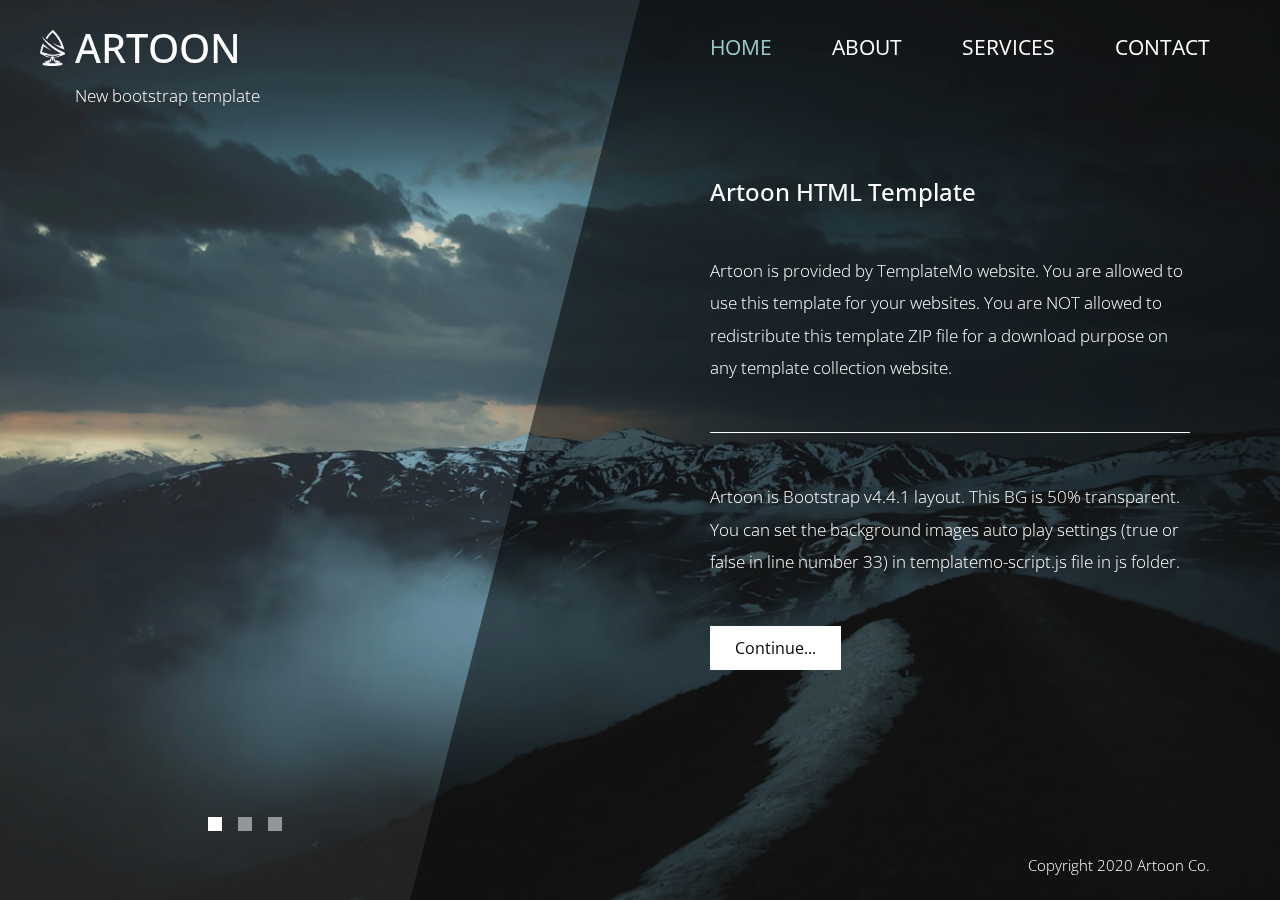
<file: index.html>
<!DOCTYPE html>
<html lang="en">

<head>
    <meta charset="UTF-8">
    <meta name="viewport" content="width=device-width, initial-scale=1.0">
    <meta http-equiv="X-UA-Compatible" content="ie=edge">
    <title>Artoon HTML CSS Template</title>
    <link href="https://fonts.googleapis.com/css?family=Open+Sans:300,400" rel="stylesheet" />
    <link href="css/bootstrap.min.css" rel="stylesheet" />
    <link href="fontawesome/css/all.min.css" rel="stylesheet" />
    <link href="css/templatemo-artoon.css" rel="stylesheet" />
</head>

<body>
    <div class="ar-container">        
        <div>
            <div class="ar-row pt-4">
                <div class="ar-col-left">
                    <div class="ar-site-header media">
                        <img src="img/logo.png">
                        <div class="media-body">
                            <h1 class="ar-sitename text-uppercase">Artoon</h1>
                            <p class="ar-slogon">New bootstrap template</p>
                        </div>        
                    </div>
                </div>
                <div class="ar-col-right">
                    <nav class="navbar navbar-expand-lg" id="ar-main-nav">
                        <button class="navbar-toggler toggler-example mr-0 ml-auto" type="button" 
                            data-toggle="collapse" data-target="#navbar-nav" 
                            aria-controls="navbar-nav" aria-expanded="false" aria-label="Toggle navigation">
                            <span><i class="fas fa-bars"></i></span>
                        </button>
                        <div class="collapse navbar-collapse ar-nav" id="navbar-nav">
                            <ul class="navbar-nav text-uppercase">
                                <li class="nav-item active">
                                    <a class="nav-link ar-nav-link" href="#">Home <span class="sr-only">(current)</span></a>
                                </li>
                                <li class="nav-item">
                                    <a class="nav-link ar-nav-link" href="about.html">About</a>
                                </li>
                                <li class="nav-item">
                                    <a class="nav-link ar-nav-link" href="services.html">Services</a>
                                </li>                            
                                <li class="nav-item">
                                    <a class="nav-link ar-nav-link" href="contact.html">Contact</a>
                                </li>
                            </ul>                            
                        </div>                        
                    </nav>
                </div>
            </div>
            
            <div class="ar-row">
                <div class="ar-col-left"></div>
                <main class="ar-col-right">
                    <section class="ar-content">
                        <h2 class="mb-5 ar-content-title">Artoon HTML Template</h2>
                        <p class="mb-5">Artoon is provided by TemplateMo website. You are allowed to use this template for your websites. You are NOT allowed to redistribute this template ZIP file for a download purpose on any template collection website.</p>
                        <hr class="mb-5">
                        <p class="mb-5">Artoon is Bootstrap v4.4.1 layout. This BG is 50% transparent. You can set the background images auto play settings (true or false in line number 33) in templatemo-script.js file in js folder.</p>                        
                        <a href="about.html" class="btn btn-primary">Continue...</a>
                    </section>
                </main>
            </div>
        </div>        

        <div class="ar-row">
            <div class="ar-col-left text-center">            
                <ul class="ar-bg-controls-wrapper">
                    <li class="ar-bg-control active" data-id="0"></li>
                    <li class="ar-bg-control" data-id="1"></li>
                    <li class="ar-bg-control" data-id="2"></li>
                </ul>            
            </div>        
            <div class="ar-col-right ar-col-footer">
                <footer class="ar-site-footer text-right">
                    <p class="mb-0">Copyright 2020 Artoon Co.</p>
                </footer>
            </div>  
        </div>

        <!-- Diagonal background design -->
        <div class="ar-bg">
            <div class="ar-bg-left"></div>
            <div class="ar-bg-right"></div>
        </div>
    </div>

    <script src="js/jquery-3.4.1.min.js"></script>
    <script src="js/bootstrap.min.js"></script>
    <script src="js/jquery.backstretch.min.js"></script>
    <script src="js/templatemo-script.js"></script>
</body>
</html>
</file>
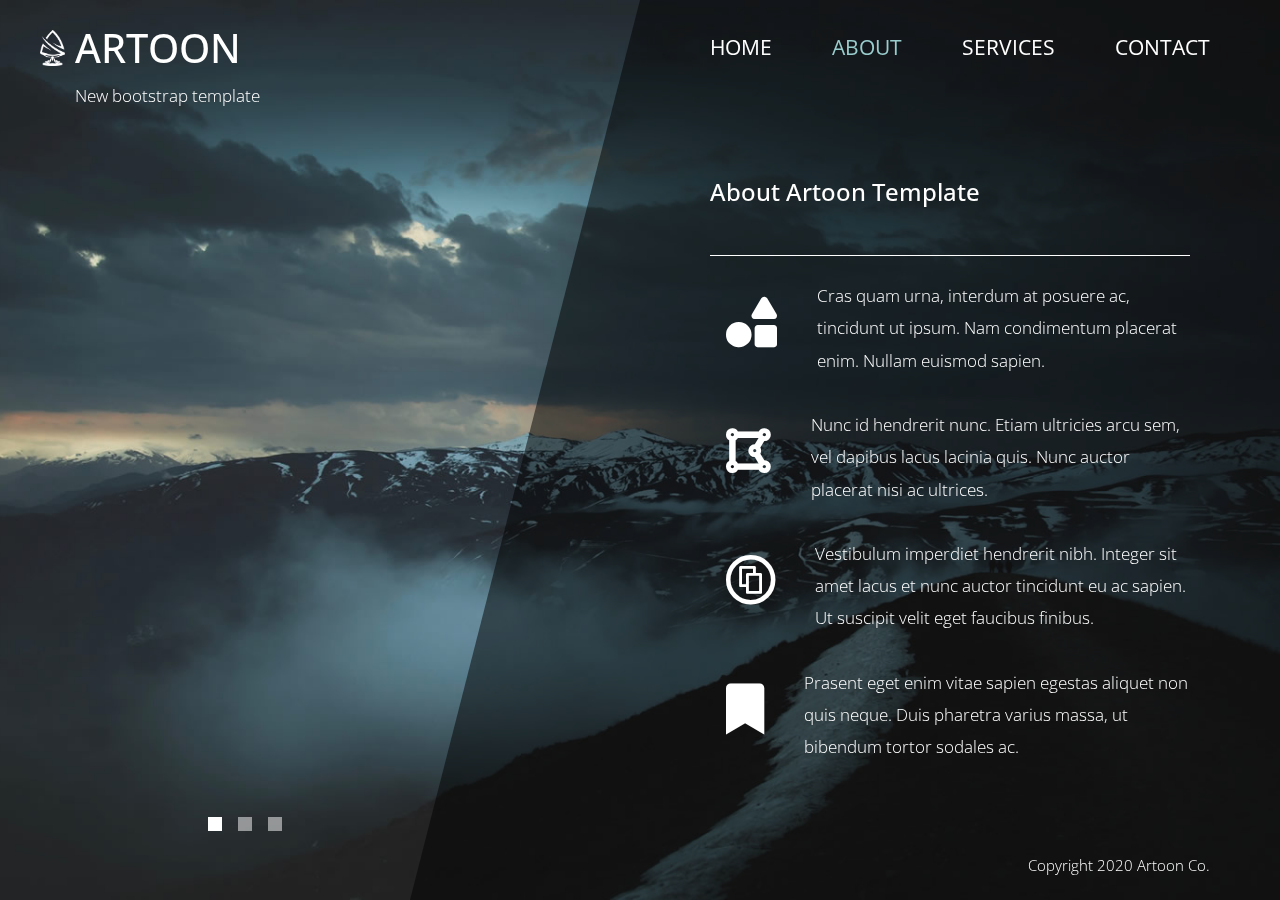
<file: about.html>
<!DOCTYPE html>
<html lang="en">

<head>
    <meta charset="UTF-8">
    <meta name="viewport" content="width=device-width, initial-scale=1.0">
    <meta http-equiv="X-UA-Compatible" content="ie=edge">
    <title>Artoon HTML CSS Template</title>
    <link href="https://fonts.googleapis.com/css?family=Open+Sans:300,400" rel="stylesheet" />
    <link href="css/bootstrap.min.css" rel="stylesheet" />
    <link href="fontawesome/css/all.min.css" rel="stylesheet" />
    <link href="css/templatemo-artoon.css" rel="stylesheet" />
</head>

<body>
    <div class="ar-container">        
        <div>
            <div class="ar-row pt-4">
                <div class="ar-col-left">
                    <div class="ar-site-header media">
                        <img src="img/logo.png">
                        <div class="media-body">
                            <h1 class="ar-sitename text-uppercase">Artoon</h1>
                            <p class="ar-slogon">New bootstrap template</p>
                        </div>        
                    </div>
                </div>
                <div class="ar-col-right">
                    <nav class="navbar navbar-expand-lg" id="ar-main-nav">
                        <button class="navbar-toggler toggler-example mr-0 ml-auto" type="button" 
                            data-toggle="collapse" data-target="#navbar-nav" 
                            aria-controls="navbar-nav" aria-expanded="false" aria-label="Toggle navigation">
                            <span><i class="fas fa-bars"></i></span>
                        </button>
                        <div class="collapse navbar-collapse ar-nav" id="navbar-nav">
                            <ul class="navbar-nav text-uppercase">
                                <li class="nav-item">
                                    <a class="nav-link ar-nav-link" href="index.html">Home</a>
                                </li>
                                <li class="nav-item active">
                                    <a class="nav-link ar-nav-link" href="about.html">About <span class="sr-only">(current)</span></a>
                                </li>
                                <li class="nav-item">
                                    <a class="nav-link ar-nav-link" href="services.html">Services</a>
                                </li>                            
                                <li class="nav-item">
                                    <a class="nav-link ar-nav-link" href="contact.html">Contact</a>
                                </li>
                            </ul>                            
                        </div>                        
                    </nav>
                </div>
            </div>
            
            <div class="ar-row">
                <div class="ar-col-left"></div>
                <main class="ar-col-right">
                    <section class="ar-content ar-about">
                        <h2 class="mb-5 ar-content-title">About Artoon Template</h2>
                        <hr class="mb-4">
                        <div class="media my-3">
                            <i class="fas fa-shapes fa-3x p-3 mr-4"></i>
                            <div class="media-body">
                                <p>Cras quam urna, interdum at posuere ac, tincidunt ut ipsum. Nam condimentum placerat enim. Nullam euismod sapien.</p>
                            </div> 
                        </div>
                        <div class="media my-3">
                            <i class="fas fa-draw-polygon fa-3x p-3 mr-4"></i>
                            <div class="media-body">
                                <p>Nunc id hendrerit nunc. Etiam ultricies arcu sem, vel dapibus lacus lacinia quis. Nunc auctor placerat nisi ac ultrices.</p>
                            </div> 
                        </div>
                        <div class="media my-3">
                            <i class="fab fa-creative-commons-share fa-3x p-3 mr-4"></i>
                            <div class="media-body">
                                <p>Vestibulum imperdiet hendrerit nibh. Integer sit amet lacus et nunc auctor tincidunt eu ac sapien. Ut suscipit velit eget faucibus finibus.</p>
                            </div> 
                        </div>
                        <div class="media my-3">
                            <i class="fas fa-bookmark fa-3x p-3 mr-4"></i>
                            <div class="media-body">
                                <p>Prasent eget enim vitae sapien egestas aliquet non quis neque. Duis pharetra varius massa, ut bibendum tortor sodales ac.</p>
                            </div> 
                        </div>                        
                    </section>
                </main>
            </div>
        </div>        

        <div class="ar-row">
            <div class="ar-col-left text-center">            
                <ul class="ar-bg-controls-wrapper">
                    <li class="ar-bg-control active" data-id="0"></li>
                    <li class="ar-bg-control" data-id="1"></li>
                    <li class="ar-bg-control" data-id="2"></li>
                </ul>            
            </div>        
            <div class="ar-col-right ar-col-footer">
                <footer class="ar-site-footer text-right">
                    <p class="mb-0">Copyright 2020 Artoon Co.</p>
                </footer>
            </div>   
        </div>        

        <!-- Diagonal background design -->
        <div class="ar-bg">
            <div class="ar-bg-left"></div>
            <div class="ar-bg-right"></div>
        </div>
    </div>

    <script src="js/jquery-3.4.1.min.js"></script>
    <script src="js/bootstrap.min.js"></script>
    <script src="js/jquery.backstretch.min.js"></script>
    <script src="js/templatemo-script.js"></script>
</body>
</html>
</file>
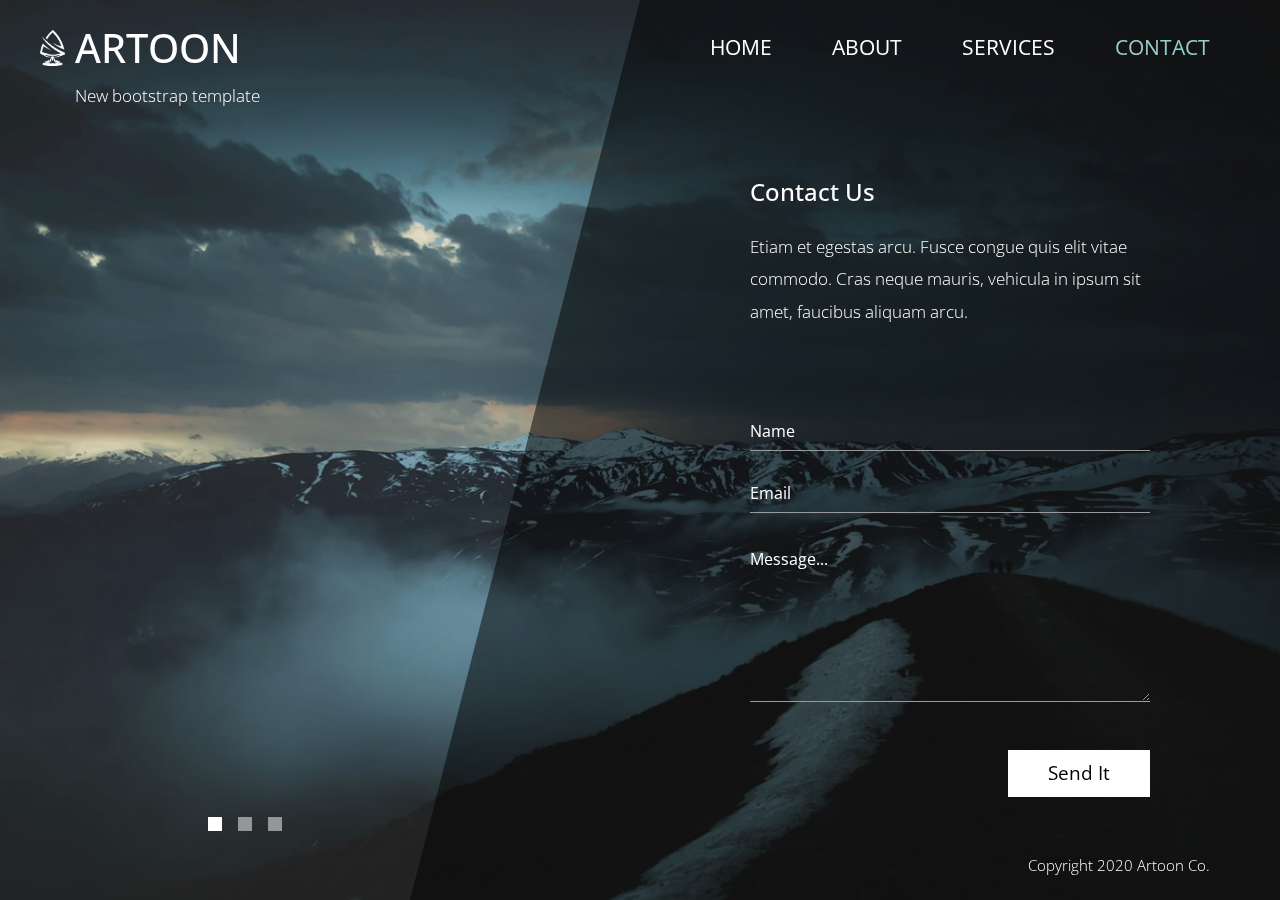
<file: contact.html>
<!DOCTYPE html>
<html lang="en">

<head>
    <meta charset="UTF-8">
    <meta name="viewport" content="width=device-width, initial-scale=1.0">
    <meta http-equiv="X-UA-Compatible" content="ie=edge">
    <title>Artoon HTML CSS Template</title>
    <link href="https://fonts.googleapis.com/css?family=Open+Sans:300,400" rel="stylesheet" />
    <link href="css/bootstrap.min.css" rel="stylesheet" />
    <link href="fontawesome/css/all.min.css" rel="stylesheet" />
    <link href="css/templatemo-artoon.css" rel="stylesheet" />
</head>
<body>
    <div class="ar-container">
        <div>
            <div class="ar-row pt-4">
                <div class="ar-col-left">
                    <div class="ar-site-header media">
                       <img src="img/logo.png">
                        <div class="media-body">
                            <h1 class="ar-sitename text-uppercase">Artoon</h1>
                            <p class="ar-slogon">New bootstrap template</p>
                        </div>        
                    </div>
                </div>
                <div class="ar-col-right">
                    <nav class="navbar navbar-expand-lg" id="ar-main-nav">
                        <button class="navbar-toggler toggler-example mr-0 ml-auto" type="button" 
                            data-toggle="collapse" data-target="#navbar-nav" 
                            aria-controls="navbar-nav" aria-expanded="false" aria-label="Toggle navigation">
                            <span><i class="fas fa-bars"></i></span>
                        </button>
                        <div class="collapse navbar-collapse ar-nav" id="navbar-nav">
                            <ul class="navbar-nav text-uppercase">
                                <li class="nav-item">
                                    <a class="nav-link ar-nav-link" href="index.html">Home</a>
                                </li>
                                <li class="nav-item">
                                    <a class="nav-link ar-nav-link" href="about.html">About</a>
                                </li>
                                <li class="nav-item">
                                    <a class="nav-link ar-nav-link" href="services.html">Services</a>
                                </li>                            
                                <li class="nav-item active">
                                    <a class="nav-link ar-nav-link" href="contact.html">Contact <span class="sr-only">(current)</span></a>
                                </li>
                            </ul>                            
                        </div>                        
                    </nav>
                </div>
            </div>
            
            <div class="ar-row">
                <div class="ar-col-left"></div>
                <main class="ar-col-right ar-contact-main"> <!-- Content -->
                    <section class="ar-content ar-contact">
                        <h2 class="mb-4 ar-content-title">Contact Us</h2>
                        <p class="mb-85">Etiam et egestas arcu. Fusce congue quis elit vitae commodo. Cras neque mauris, vehicula in ipsum sit amet, faucibus aliquam arcu.</p>
                        <form id="contact-form" action="" method="POST">
                            <div class="form-group mb-4">
                                <input type="text" name="name" class="form-control" placeholder="Name" required="" />
                            </div>
                            <div class="form-group mb-4">
                                <input type="email" name="email" class="form-control" placeholder="Email" required="" />
                            </div>
                            <div class="form-group mb-5">
                                <textarea rows="6" name="message" class="form-control" placeholder="Message..." required=""></textarea>
                            </div>
                            <div class="text-right">
                                <button type="submit" class="btn btn-big btn-primary">Send It</button>
                            </div>
                        </form>
                    </section>
                </main>
            </div>
        </div>        

        <div class="ar-row">
            <div class="ar-col-left text-center">            
                <ul class="ar-bg-controls-wrapper">
                    <li class="ar-bg-control active" data-id="0"></li>
                    <li class="ar-bg-control" data-id="1"></li>
                    <li class="ar-bg-control" data-id="2"></li>
                </ul>            
            </div>        
            <div class="ar-col-right ar-col-footer">
                <footer class="ar-site-footer text-right">
                    <p class="mb-0">Copyright 2020 Artoon Co.</p>
                </footer>
            </div>  
        </div>

        <div class="ar-bg"> <!-- Diagonal background design -->
            <div class="ar-bg-left"></div>
            <div class="ar-bg-right"></div>
        </div>
    </div>

    <script src="js/jquery-3.4.1.min.js"></script>
    <script src="js/bootstrap.min.js"></script>
    <script src="js/jquery.backstretch.min.js"></script>
    <script src="js/templatemo-script.js"></script>
</body>
</html>
</file>
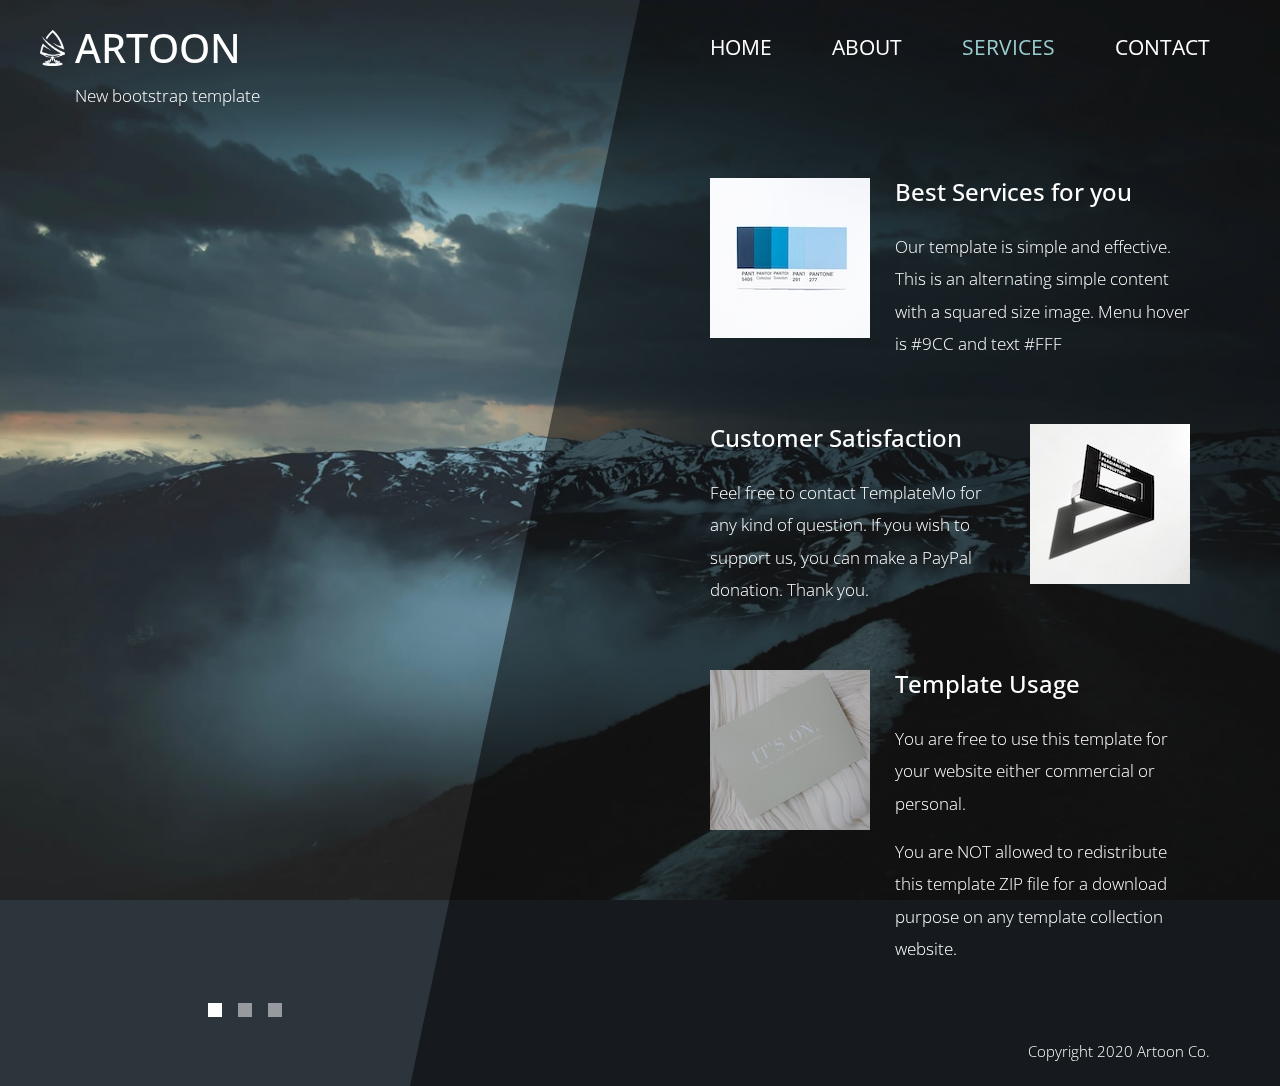
<file: services.html>
<!DOCTYPE html>
<html lang="en">

<head>
    <meta charset="UTF-8">
    <meta name="viewport" content="width=device-width, initial-scale=1.0">
    <meta http-equiv="X-UA-Compatible" content="ie=edge">
    <title>Artoon HTML CSS Template</title>
    <link href="https://fonts.googleapis.com/css?family=Open+Sans:300,400" rel="stylesheet" />
    <link href="css/bootstrap.min.css" rel="stylesheet" />
    <link href="fontawesome/css/all.min.css" rel="stylesheet" />
    <link href="css/templatemo-artoon.css" rel="stylesheet" />
</head>

<body>
    <div class="ar-container">        
        <div>
            <div class="ar-row pt-4">
                <div class="ar-col-left">
                    <div class="ar-site-header media">
                        <img src="img/logo.png">
                        <div class="media-body">
                            <h1 class="ar-sitename text-uppercase">Artoon</h1>
                            <p class="ar-slogon">New bootstrap template</p>
                        </div>        
                    </div>
                </div>
                <div class="ar-col-right">
                    <nav class="navbar navbar-expand-lg" id="ar-main-nav">
                        <button class="navbar-toggler toggler-example mr-0 ml-auto" type="button" 
                            data-toggle="collapse" data-target="#navbar-nav" 
                            aria-controls="navbar-nav" aria-expanded="false" aria-label="Toggle navigation">
                            <span><i class="fas fa-bars"></i></span>
                        </button>
                        <div class="collapse navbar-collapse ar-nav" id="navbar-nav">
                            <ul class="navbar-nav text-uppercase">
                                <li class="nav-item">
                                    <a class="nav-link ar-nav-link" href="index.html">Home</a>
                                </li>
                                <li class="nav-item">
                                    <a class="nav-link ar-nav-link" href="about.html">About</a>
                                </li>
                                <li class="nav-item active">
                                    <a class="nav-link ar-nav-link" href="services.html">Services <span class="sr-only">(current)</span></a>
                                </li>                            
                                <li class="nav-item">
                                    <a class="nav-link ar-nav-link" href="contact.html">Contact</a>
                                </li>
                            </ul>                            
                        </div>                        
                    </nav>
                </div>
            </div>
            
            <div class="ar-row">
                <div class="ar-col-left"></div>
                <main class="ar-col-right">
                    <section class="ar-content">
                        <div class="media my-3 mb-5 ar-service-media ar-service-media-img-l">
                            <img src="img/services-1.jpg" alt="Image" class="ar-service-img">
                            <div class="media-body ar-service-text">
                                <h2 class="mb-4 ar-content-title">Best Services for you</h2>
                                <p>Our template is simple and effective. This is an alternating simple content with a squared size image. Menu hover is #9CC and text #FFF</p>
                            </div> 
                        </div>
                        <div class="media my-3 mb-5 ar-service-media">                            
                            <div class="media-body ar-service-text">
                                <h2 class="mb-4 ar-content-title">Customer Satisfaction</h2>
                                <p>Feel free to contact TemplateMo for any kind of question. If you wish to support us, you can make a PayPal donation. Thank you.</p>
                            </div> 
                            <img src="img/services-2.jpg" alt="Image" class="ar-service-img-r">
                        </div>
                        <div class="media my-3 ar-service-media ar-service-media-img-l">
                            <img src="img/services-3.jpg" alt="Image" class="ar-service-img">
                            <div class="media-body ar-service-text">
                                <h2 class="mb-4 ar-content-title">Template Usage</h2>
                                <p>You are free to use this template for your website either commercial or personal.</p>
                                <p>You are NOT allowed to redistribute this template ZIP file for a download purpose on any template collection website.</p>
                            </div> 
                        </div>                      
                    </section>
                </main>
            </div>
        </div>        

        <div class="ar-row">
            <div class="ar-col-left text-center">            
                <ul class="ar-bg-controls-wrapper">
                    <li class="ar-bg-control active" data-id="0"></li>
                    <li class="ar-bg-control" data-id="1"></li>
                    <li class="ar-bg-control" data-id="2"></li>
                </ul>            
            </div>        
            <div class="ar-col-right ar-col-footer">
                <footer class="ar-site-footer text-right">
                    <p class="mb-0">Copyright 2020 Artoon Co.</p>
                </footer>
            </div>  
        </div>        

        <!-- Diagonal background design -->
        <div class="ar-bg">
            <div class="ar-bg-left"></div>
            <div class="ar-bg-right"></div>
        </div>
    </div>

    <script src="js/jquery-3.4.1.min.js"></script>
    <script src="js/bootstrap.min.js"></script>
    <script src="js/jquery.backstretch.min.js"></script>
    <script src="js/templatemo-script.js"></script>
</body>

</html>
</file>
<file: css/templatemo-artoon.css>
/*

TemplateMo 550 Diagoona

https://templatemo.com/ar-550-diagoona

*/

body {
    font-family: 'Open Sans', Arial, sans-serif;
    font-size: 17px;
    font-weight: 300;
    overflow-x: hidden;
    color: white;
    background-color: #2C353C;
}

a { 
    transition: all 0.3s ease; 
    text-decoration: none;
}

ul { padding: 0; }
a:hover { text-decoration: none; }
button:focus { outline: none; }
p { line-height: 1.9; }
.ar-logo { margin-right: 20px; }
.ar-slogan { font-size: 0.8rem; }

/* Navigation */
.navbar-toggler {
    padding: 8px 15px;
    border: 0;
    border-radius: 0;
    transform: skewX(-15deg);
    background-color: rgba(0,0,0,0.5);
    color: white;    
}

.navbar-toggler i { transform: skewX(15deg); }

.navbar-expand-lg {
    padding-left: 0;
    padding-right: 0;
}

.navbar-expand-lg .navbar-nav .nav-link { padding: 0; }

.navbar-expand-lg .navbar-nav .ar-nav-link {
    font-size: 1.3rem;
    font-weight: 400;
    color: white;    
    padding-bottom: 30px;    
}

.nav-item { margin-right: 60px; }

.nav-item:last-child { margin-right: 0; }

.nav-item.active .ar-nav-link,
.nav-item:hover .ar-nav-link {
    color: #9CC;
}
.ar-site-header.media img {
    width: 25px;
    margin-right: 10px;
    position: relative;
    top: 6px;
}
/* Page Background */
.ar-bg {
    position: absolute;
    left: 0;
    right: 0;
    width: 100%;
    height: 100%;
    display: flex;
    z-index: -1000;
}

.ar-bg-left,
.ar-bg-right {
    position: relative;
    width: 50%;
    height: 100%;
}

.ar-bg-right { background-color: rgba(0,0,0,0.5); }

.ar-bg-left {
    border-right: 230px solid rgba(0,0,0,0.5);
    border-top: 100vh solid transparent;
}

.ar-bg-controls-wrapper {
    display: inline-block;
    margin-left: -150px;
}

.ar-bg-control {
    display: inline-block;
    width: 14px;
    height: 14px;
    background-color: rgba(255,255,255,0.5);
    margin: 6px;
    cursor: pointer;
}

.ar-bg-control.active,
.ar-bg-control:hover {
    background-color: white;
}

.ar-container {
    width: 100%;
    height: 100%;
    min-height: 100vh;
    position: relative;
    display: flex;
    flex-direction: column;
    justify-content: space-between;  
}

.ar-row { display: flex; }

.ar-col-left {
    width: 50%;
    height: 100%;
    padding-left: 40px;  
    padding-right: 40px;
}

.ar-col-right {
    width: 50%;
    height: 100%;
    padding-left: 70px;
    padding-right: 70px;
}

.ar-content {
    max-width: 660px;
    margin-top: 50px;
    padding-right: 20px;
}

.ar-about { max-width: 525px; }

::-webkit-scrollbar {
    -webkit-appearance: none;
    width: 10px;
}
  
::-webkit-scrollbar-thumb {
    border-radius: 5px;
    background-color: rgba(255,255,255,.8);
    box-shadow: 0 0 1px rgba(255,255,255,.8);
}

.ar-content-title { font-size: 1.5rem; }
hr { border-top: 1px solid white; }

.btn {
    padding: 10px 25px;
    border-radius: 0;
}

.btn-big {
    padding: 9px 40px;
    font-size: 1.2rem;;
}

.btn-primary {
    background-color: white;
    color: black;
    border: 0;
}

.btn-primary:hover {
    background-color: #9CC;
    color: black;
}

.ar-site-footer {
    padding: 40px 0 20px;
    max-width: 660px;
    font-size: 0.95rem;
}

.ar-col-footer { padding-left: 0; }
.ar-text-link { color: white; }

.ar-text-link:hover,
.ar-text-link:focus {
    color: #9CC;
}

/* Service */ 
.ar-service-text { max-width: 365px; }
.ar-service-img { margin-right: 25px; }
.ar-service-img-r { margin-left: 25px; }

/* Contact */
.form-control,
textarea {    
    color: white;
    background-color: transparent;
    background-clip: padding-box;
    border: none;
    border-bottom: 1px solid #999A9B;
    border-radius: 0;
    transition: border-color 0.15s ease-in-out, box-shadow 0.15s ease-in-out;
    padding: 10px 0;
    font-family: 'Open Sans', Arial, sans-serif;
    font-size: 1rem;
    font-weight: 400;
    line-height: 1.5;
}

.form-control:focus {
    color: white;
    background-color: transparent;    
    box-shadow: none;
    border-color: #9CC;
    outline: none;
}

.mb-85 { margin-bottom: 85px; }
.ar-contact-main { max-width: 690px; }

.ar-contact {
    max-width: 420px;
    margin-left: auto;
    margin-right: auto;
}

.form-control::-webkit-input-placeholder { color: white; } /* Edge */  
.form-control:-ms-input-placeholder { color: white; } /* Internet Explorer 10-11 */  
.form-control::placeholder { color: white; }

@media (max-width: 1200px) {
    .nav-item { margin-right: 30px; }

    .ar-page-right {
        padding-left: 30px;
        padding-right: 30px;
    }
}

@media (max-width: 992px) {    
    .ar-nav {
        position: absolute;
        background: rgba(0, 0, 0, 0.8);
        color: white;
        top: 44px;
        right: 4px;
    }

    .navbar-expand-lg .navbar-nav .ar-nav-link {
        color: white;
        font-size: 1.1rem;
        padding: 13px 20px;
    }

    .nav-item { margin-right: 0; }

    .nav-item.active .ar-nav-link,
    .nav-item:hover .ar-nav-link {
        color: #9CC;
    }

    .ar-content { margin-top: 20px; }
    .ar-site-footer { padding-top: 40px; }
    .ar-col-left { width: 40%; }

    .ar-col-right {
        width: 60%;
        padding-left: 100px;
        padding-right: 30px;
    }
    
    .ar-col-footer { padding-left: 0; }
}

@media (max-width: 768px) {
    .ar-row { flex-direction: column; }

    .ar-col-left,
    .ar-col-right,
    .ar-bg-left,
    .ar-bg-right {
        width: 100%;
    }

    #ar-main-nav {
        position: fixed;
        top: 50px;
        right: 40px;
        padding-bottom: 0;
    }  
    
    .ar-bg { flex-direction: column; }

    .ar-bg-left {
        height: 200px;        
        border-bottom: 50px solid rgba(0,0,0,0.5);
        border-right: 0;
        border-top: 0;
    }

    .ar-bg-right { height: calc(100% - 200px); }

    .ar-bg-controls-wrapper {
        margin-left: 0;
        margin-top: 50px;
    }

    .ar-content {
        max-height: none;
        margin-top: 40px;
    }

    .ar-col-right {
        padding-top: 40px;
        padding-left: 30px;
    }

    .ar-col-footer {
        padding-left: 10px;
        padding-right: 10px;
    }
}

@media (max-width: 460px) {
    .ar-logo { margin-right: 15px; }
    .ar-sitename { font-size: 1.8rem; }
    .ar-slogon { font-size: 0.8rem; }
}

@media (max-width: 450px), (min-width: 768px) and (max-width: 830px), (min-width: 992px) and (max-width: 1040px) {
    .ar-service-media { flex-direction: column; }
    .ar-service-media-img-l { flex-direction: column-reverse; }
    .ar-service-text { margin-top: 20px; }
    .ar-service-img { margin-right: 0; }
    .ar-service-img-r { margin-left: 0; }
}
</file>
